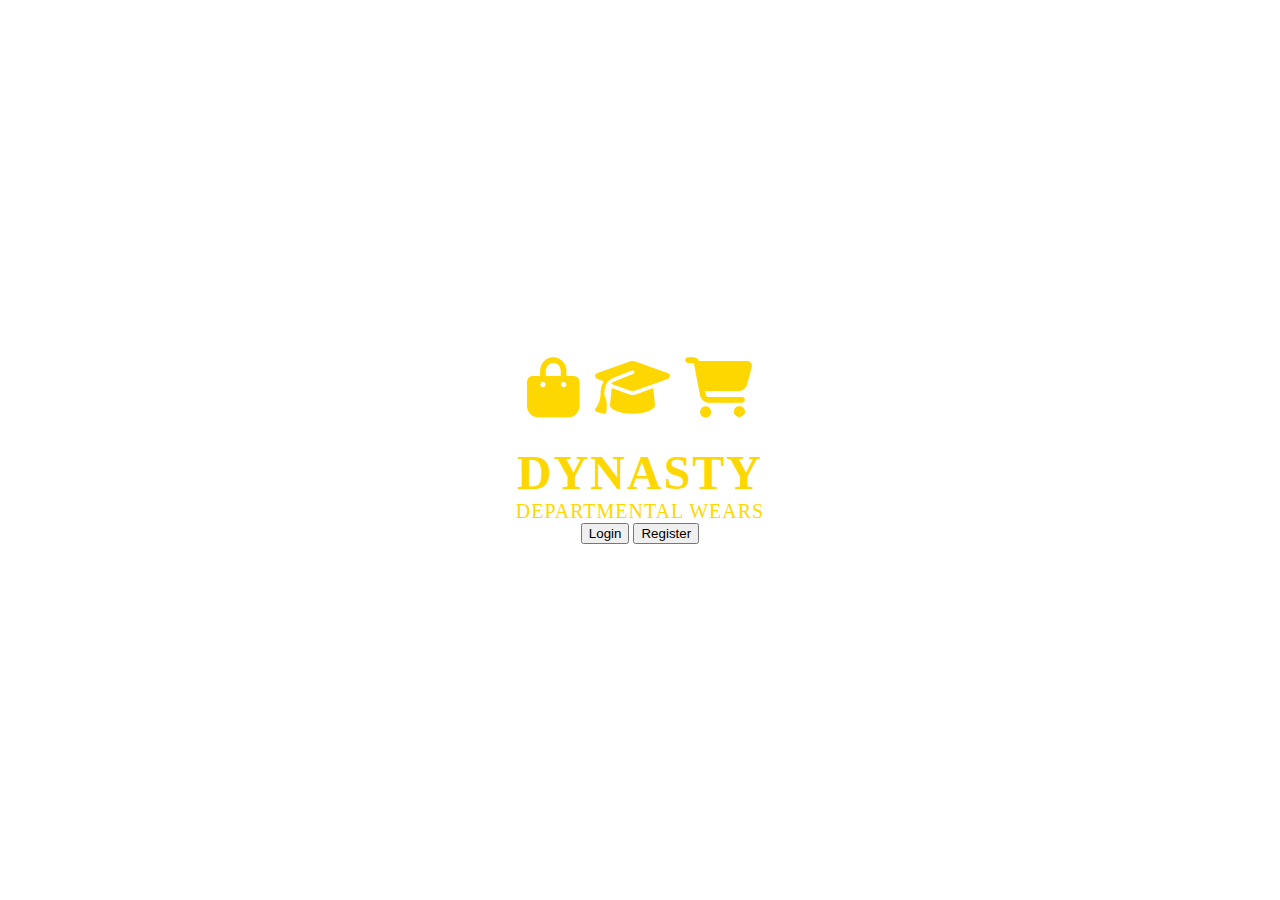
<file: index.html>
<!DOCTYPE html>
<html lang="en">
  <head>
    <meta charset="UTF-8" />
    <meta name="viewport" content="width=device-width, initial-scale=1.0" />
    <title>Dynasty Departmental Wears</title>
    <link
      rel="stylesheet"
      href="https://cdnjs.cloudflare.com/ajax/libs/font-awesome/6.7.2/css/all.min.css"
      integrity="sha512-Evv84Mr4kqVGRNSgIGL/F/aIDqQb7xQ2vcrdIwxfjThSH8CSR7PBEakCr51Ck+w+/U6swU2Im1vVX0SVk9ABhg=="
      crossorigin="anonymous"
      referrerpolicy="no-referrer"
    />
    <style>
      body {
        background-color: white;
        display: flex;
        justify-content: center;
        align-items: center;
        height: 100vh;
        margin: 0;
        font-family: "Georgia", serif;
      }

      .logo-container {
        text-align: center;
        color: gold;
      }

      .logo-icons {
        font-size: 60px;
        margin-bottom: 20px;
      }

      .brand-name {
        font-size: 48px;
        font-weight: bold;
        letter-spacing: 2px;
      }

      .tagline {
        font-size: 20px;
        letter-spacing: 1px;
      }
    </style>
    <!-- Optionally include Font Awesome for icons -->
  </head>
  <body>
    <div class="logo-container">
      <div class="logo-icons">
        <i class="fas fa-shopping-bag"></i>
        <i class="fas fa-graduation-cap"></i>
        <i class="fas fa-shopping-cart"></i>
      </div>
      <div class="brand-name">DYNASTY</div>
      <div class="tagline">DEPARTMENTAL WEARS</div>

      <section>
        <a href="./app/auth/login.html"><button>Login</button></a>
        <a href="./app/auth/signup.html"><button>Register</button></a>
      </section>
    </div>
  </body>
</html>
</file>
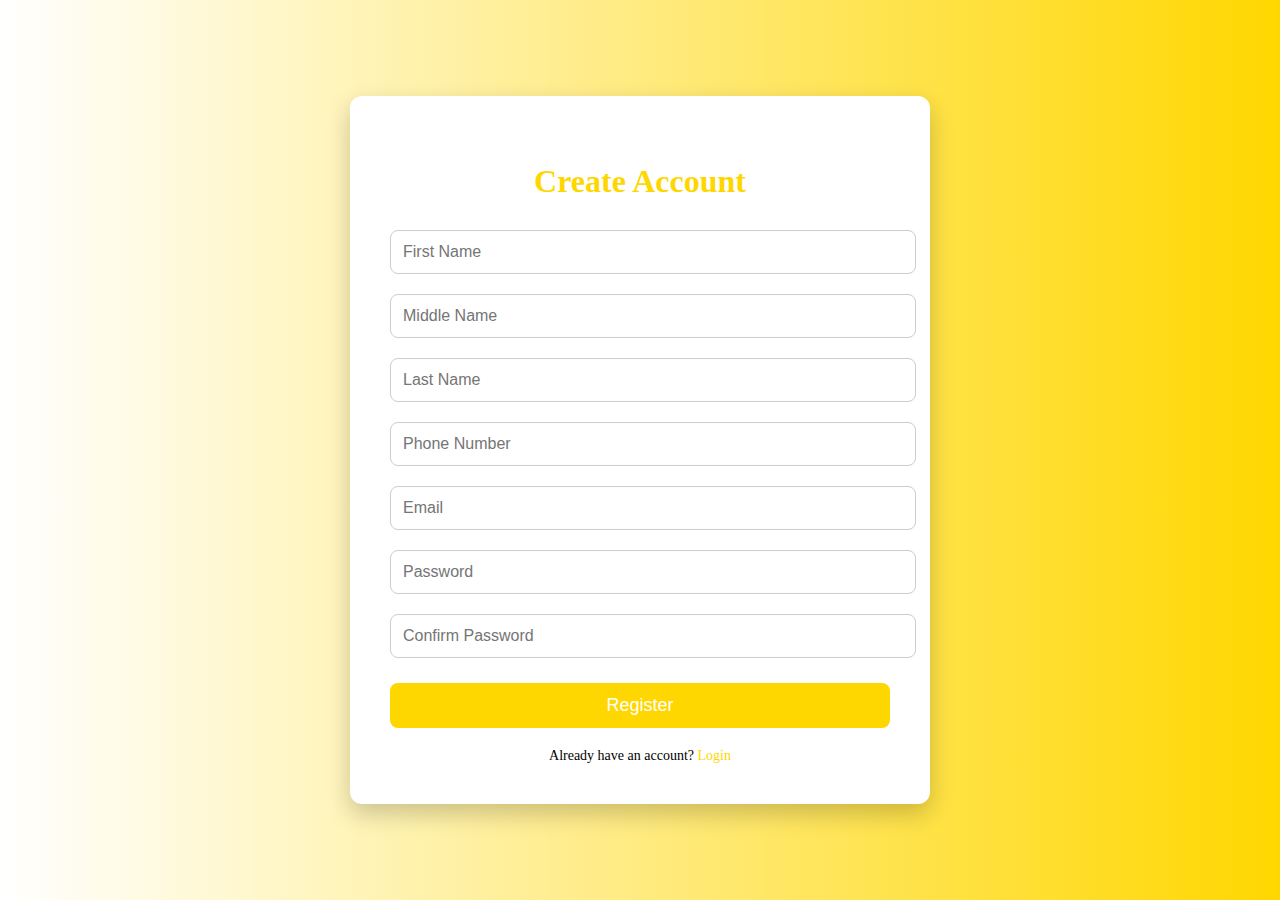
<file: app/auth/signup.html>
<!DOCTYPE html>
<html lang="en">
  <head>
    <meta charset="UTF-8" />
    <meta name="viewport" content="width=device-width, initial-scale=1.0" />
    <title>Register - Dynasty Departmental Wears</title>
    <link rel="stylesheet" href="./css/signup.css" />
  </head>
  <body>
    <div class="register-container">
      <h2>Create Account</h2>
      <form>
        <input type="text" placeholder="First Name" required />
        <input type="text" placeholder="Middle Name" required />
        <input type="text" placeholder="Last Name" required />
        <input type="tel" placeholder="Phone Number" required />
        <input type="email" placeholder="Email" required />
        <input type="password" placeholder="Password" required />
        <input type="password" placeholder="Confirm Password" required />
        <button type="submit">Register</button>
      </form>
      <div class="footer-text">
        Already have an account? <a href="login.html">Login</a>
      </div>
    </div>
  </body>
</html>
</file>
<file: app/auth/css/signup.css>
body {
  background: linear-gradient(to right, white, gold);
  font-family: "Georgia", serif;
  display: flex;
  justify-content: center;
  align-items: center;
  height: 100vh;
  margin: 0;
}

.register-container {
  background-color: white;
  padding: 40px;
  border-radius: 12px;
  box-shadow: 0 10px 25px rgba(0, 0, 0, 0.2);
  width: 100%;
  max-width: 500px;
}

.register-container h2 {
  text-align: center;
  color: gold;
  margin-bottom: 20px;
  font-size: 32px;
}

.register-container input {
  width: 100%;
  padding: 12px;
  margin: 10px 0;
  border: 1px solid #ccc;
  border-radius: 8px;
  font-size: 16px;
}

.register-container button {
  width: 100%;
  padding: 12px;
  background-color: gold;
  color: white;
  border: none;
  border-radius: 8px;
  font-size: 18px;
  cursor: pointer;
  margin-top: 15px;
}

.register-container button:hover {
  background-color: darkgoldenrod;
}

.footer-text {
  text-align: center;
  margin-top: 20px;
  font-size: 14px;
}

.footer-text a {
  color: gold;
  text-decoration: none;
}
</file>
